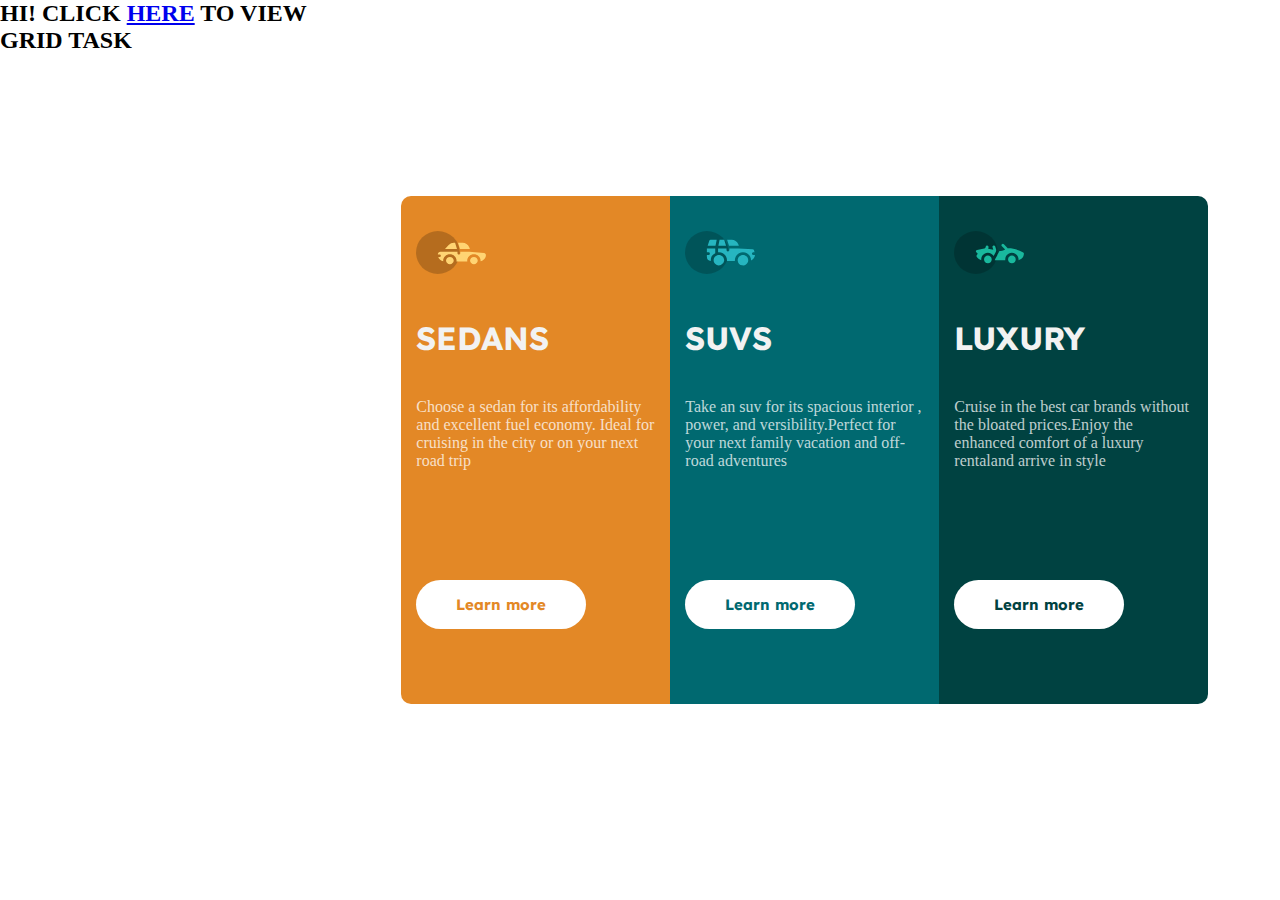
<file: index.html>
<!DOCTYPE html>
<html lang="en">
  <head>
    <meta charset="UTF-8" />
    <meta http-equiv="X-UA-Compatible" content="IE=edge" />
    <meta name="viewport" content="width=device-width, initial-scale=1.0" />
    <title>flexbox</title>
    <link rel="stylesheet" type="text/css" href="style.css" />
    <link rel="icon" href="favicon-32x32.png">
  </head>
  <body>
    <header>
      <nav>
         <h2>HI! CLICK <a href="grid.html">HERE</a> TO VIEW GRID TASK</h2>  
      </nav>
    </header>
    <main>
      <section class="boxes">
        <div class="box_container">
          <div class="box box1">
            <img src="icon-sedans.svg" width="70px" />
            <h1>SEDANS</h1>
            <p>
              Choose a sedan for its affordability and excellent fuel economy.
              Ideal for cruising in the city or on your next road trip
            </p>
            <button class="btn btn1">Learn more</button>
          </div>

          <div class="box box2">
            <img src="icon-suvs.svg" width="70px" />
            <h1>SUVS</h1>
            <p>
              Take an suv for its spacious interior , power, and
              versibility.Perfect for your next family vacation and off-road
              adventures
            </p>
            <button class="btn btn2">Learn more</button>
          </div>

          <div class="box box3">
            <img src="icon-luxury (1).svg" width="70px" />
            <h1>LUXURY</h1>
            <p>
              Cruise in the best car brands without the bloated prices.Enjoy the
              enhanced comfort of a luxury rentaland arrive in style
            </p>
            <button class="btn btn3">Learn more</button>
          </div>
        </div>
      </section>
    </main>
  </body>
</html>
</file>
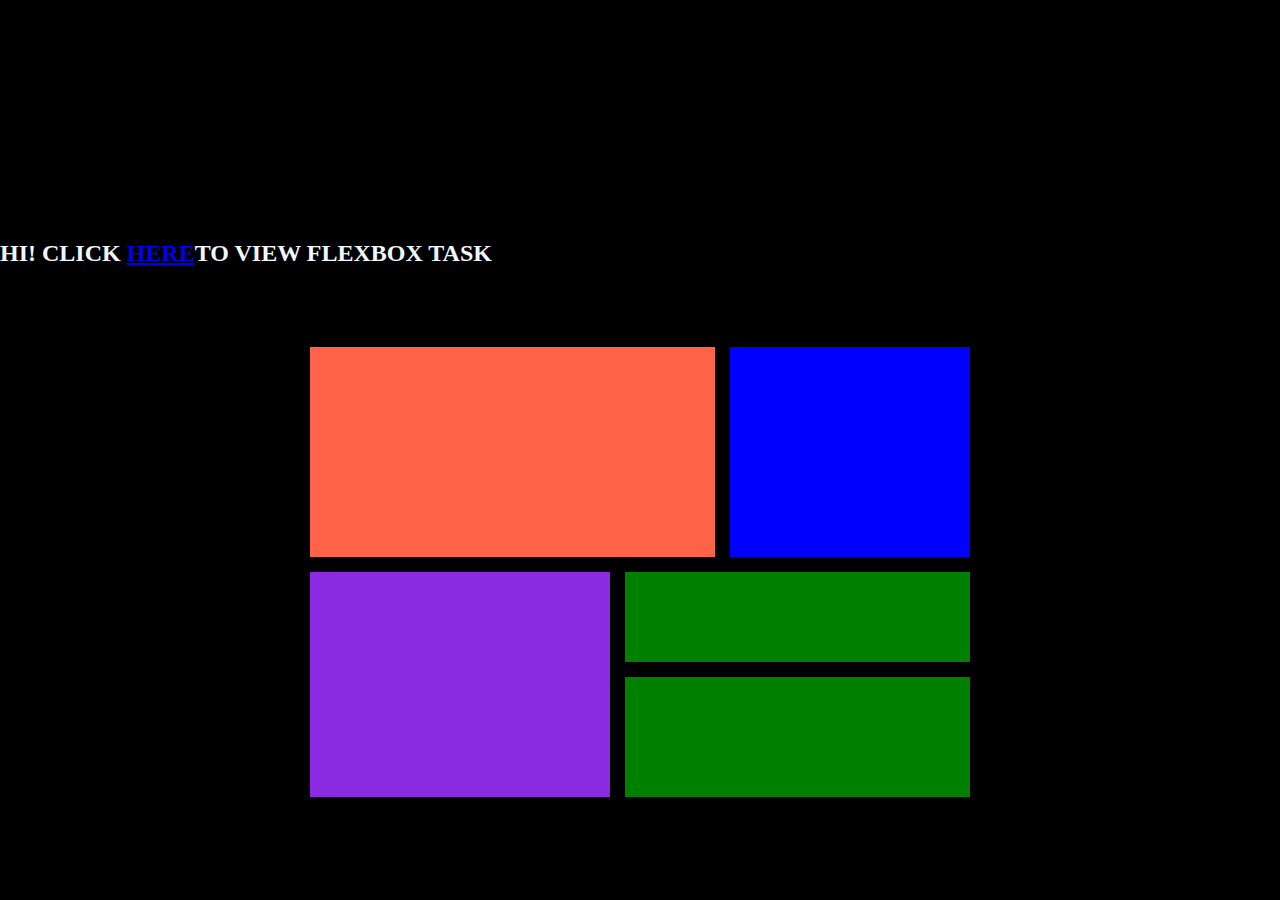
<file: grid.html>
<!DOCTYPE html>
<html lang="en">
<head>
    <meta charset="UTF-8">
    <meta http-equiv="X-UA-Compatible" content="IE=edge">
    <meta name="viewport" content="width=device-width, initial-scale=1.0">
    <title>GRID</title>
    <link rel="stylesheet" href="grid.css">
</head>
<body>
    <header>
        <nav>
        <h2>HI!  CLICK  <a href="index.html">HERE</a>TO VIEW FLEXBOX TASK</h2> 
            
        </nav>
    </header>
    <main class="my_grid">
        <div class="grid-item grid-1"></div>
        <div class="grid-item grid-2"></div>
        <div class="grid-item grid-3"></div>
        <div class="grid-item grid-4"></div>
        <div class="grid-item grid-5"></div>
    </main>
</body>
</html>
</file>
<file: style.css>
@import url('https://fonts.googleapis.com/css2?family=Lexend+Deca&display=swap');
@import url('https://fonts.googleapis.com/css2?family=Big+Shoulders+Display:wght@700&display=swap');


* {
  padding: 0;
  margin: 0;
  box-sizing: border-box;
}
nav {
  color: black;
  justify-content: space-evenly;
  
}
body {
  width: 100%;
  min-height: 100vh;
  display: flex;
  justify-content: center;
  align-content: center;
  font: size 15px;
}
main {
  width: 100%;
  margin: auto;
  
}
.box_container {
  width: 100%;
  max-width: 1440px;
  display: flex;
  justify-content: center;
  align-items: center;
  flex-flow: wrap;
}
img {
  padding-bottom: 20px;
  padding-top: 20px;
}
.box {
  width: 269px;
  padding: 15px;
  min-height: 430px;
}
.boxes {
  padding: 10px;
}
.box1 {
  background-color: hsl(31, 77%, 52%);
  border-top-left-radius: 10px;
  border-bottom-left-radius: 10px;
}
.box2 {
  background-color: hsl(184, 100%, 22%);
}
.box3 {
  background-color: hsl(179, 100%, 13%);
  border-top-right-radius: 10px;
  border-bottom-right-radius: 10px;
}
h1 {
  color: hsl(0, 0%, 95%);
  font-family: "Lexend deca", sans-serif;
  margin: 20px 0;
  text-transform: uppercase;
  padding-bottom: 20px;
}
p {
  color: hsla(0, 0%, 100%, 0.75);
  font-family: "Big Shoulder Display", cursive;
  font-weight: 400;
  padding-bottom: 50px;
}
.btn {
  margin: 60px 0;
  padding: 15px 40px;
  border: 0;
  border-radius: 30px;
  outline: none;
  background-color: #fff;
  font-size: 15px;
  font-family: "Lexend Deca", sans-serif;
  font-weight: 700;
  cursor: pointer;
}
.btn1 {
  color: hsl(31, 77%, 52%);
}
.btn2 {
  color: hsl(184, 100%, 22%);
}
.btn3 {
  color: hsl(179, 100%, 13%);
}
.btn1:hover {
  color: white;
  background-color: hsl(31, 77%, 52%);
  border: 2px solid #fff;
}
.btn2:hover {
  color: white;
  background-color: hsl(184, 100%, 22%);
  border: 2px solid #fff;
}
.btn3:hover {
  color: white;
  background-color: hsl(179, 100%, 13%);
  border: 2px solid #fff;
}
@media screen and (max-width: 1440px) {
  .boxes {
    flex-direction: row;
  }
}
@media screen and (max-width: 375px) {
  .boxes {
    flex-direction: column;
  }
  .box1 {
    margin-top: 10px;
  }
  .box2 {
    margin-top: 10px;
  }
  .box3 {
    margin-top: 10px;
  }
}
</file>
<file: grid.css>
*{
    margin: 0;
    padding: 0;
}
 body{
    background-color: black;
    margin-top: 15em;
    color: aliceblue;
 }
 .my_grid{
    display: grid;
    grid-template-areas: 
    'a a b'
    'c d d'
    'c e e' ;
    gap: 15px;
    margin-top: 80px;
    grid-template-columns: 300px 90px 240px;
    grid-template-rows: 210px 90px 120px;
    justify-content: center;
    width: 100%;
 }
 
 .grid-1{
    background-color: tomato;
    grid-area: a;
 }
 .grid-2{
    background-color: blue;
    grid-area: b;
 }
 .grid-3{
    background-color: blueviolet;
    grid-area: c;

 }
 .grid-4{
    background-color: green;
    grid-area: d;
 }
 .grid-5{
    background-color:green;
    grid-area:e ;
 }
</file>
